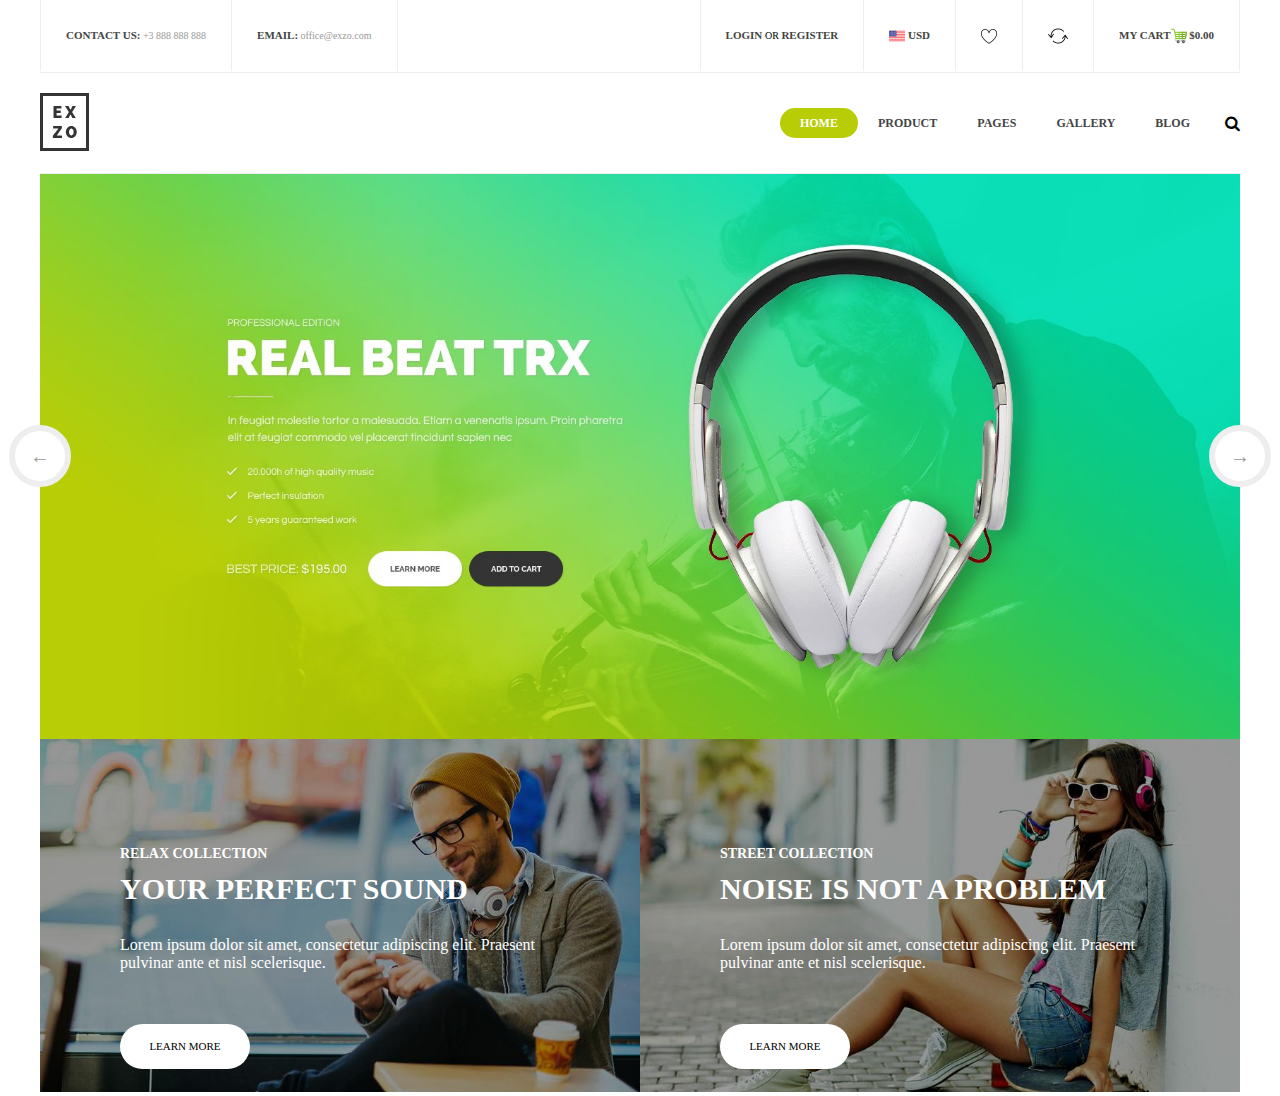
<file: project/index.html>
<!DOCTYPE html>
<html>
    <head>
        <meta charset="utf-8" />
        <meta name="generator" content="제작툴"/>
        <meta name="author" content="제작자" />
        <meta name="keywords" content="사이트 키워드" />
        <meta name="description" content="사이트 설명" />
        <meta name="viewport" content="width=device-width, user-scalable=no">
        <title>5_Exzo</title>
        <link rel="stylesheet" href="css/style.css" />
        <link rel="stylesheet" href="https://maxcdn.bootstrapcdn.com/font-awesome/4.7.0/css/font-awesome.min.css" />
        <script src="js/jquery-3.1.1.min.js"></script>
        
        <link rel="stylesheet" type="text/css" href="slick/slick/slick.css"/>
        <link rel="stylesheet" type="text/css" href="slick/slick/slick-theme.css"/>
        <script type="text/javascript" src="slick/slick/slick.min.js"></script>
        
    </head>
    <body>

        <div class="container">
            
            <header>
                <div class="top">
                    <ul class="top_left">
                        <li><span>CONTACT US:</span> +3 888 888 888</li>
                        <li><span>EMAIL:</span> office@exzo.com</li>
                    </ul>
                    <ul class="top_right">
                        <li>
                            <a href="#"><span>LOGIN </span></a>OR
                            <a href="#"><span>REGISTER</span></a>
                        </li>
                        <li><a href="#"><span><img src="images/united-states.png" /> USD</span></a>
                            <ul class="top_leng">
                                <li><span><img src="images/united-states.png" /> USD</span></li>
                                <li><span><img src="images/european-union.png" /> EUR</span></li>
                                <li><span><img src="images/united-kingdom.png" /> GBP</span></li>
                            </ul>
                        </li>
                        <li><a href="#"><span><img src="images/16-16-Like.png" /></span></a></li>
                        <li><a href="#"><span><img src="images/20-20-Streamline.png" /></span></a></li>
                        <li><a href="#" class="sub"><span>MY CART<img src="images/carts.png" /> $0.00</span></a>
                            <div class="top_cartview">
                                <h4>AN EMPTY CART</h4>
                                <p>You have no item in your shopping cart.</p>
                            </div>
                        </li>
                    </ul>
                </div>
            </header>
            
            <nav>
                <div class="logo"><img src="images/logo.png" /></div>
                <!--         font awesome           -->
                <div class="search">
                        <i class="fa fa-search"></i>
                    </div>
                <ul class="menu">
                    <li class="active"><a href="#">HOME</a></li>
                    <li><a href="#">PRODUCT</a>
                            <div class="sub"></div>
                    </li>
                    <li><a href="#">PAGES</a></li>
                    <li><a href="#">GALLERY</a></li>
                    <li><a href="#">BLOG</a></li>
<!--                    <li><a href="#"><img src="images/search.png" /></a></li>-->
                </ul>
            </nav>
            
            <section class="main_slider">
                <div class="gslider">
                    <div><img src="images/slider-1-1_1700x.jpg" /></div>
                    <div><img src="images/slider-1-2_1700x.jpg" /></div>
                    <div><img src="images/slider-1-3_1700x.jpg" /></div>
                </div>
                <div class="slider_button prev">←</div>
                <div class="slider_button next">→</div>
            </section>
            
            <section class="collection">
                <div class="banner">
                    <div class="cover"></div>
                    <img src="images/banner-feaef30d182b_850x.jpg" />
                    <div class="banner_text">
                        <h5>RELAX COLLECTION</h5>
                        <h4>YOUR PERFECT SOUND</h4>
                        <p>Lorem ipsum dolor sit amet, consectetur adipiscing elit. Praesent pulvinar ante et nisl scelerisque.</p>
                    </div>
                    <div class="banner_btn"><span>LEARN MORE</span></div>
                </div>
                <div class="banner">
                    <div class="cover"></div>
                    <img src="images/banner-d3b98036829c_850x.jpg" />
                    <div class="banner_text">
                        <h5>STREET COLLECTION</h5>
                        <h4>NOISE IS NOT A PROBLEM</h4>
                        <p>Lorem ipsum dolor sit amet, consectetur adipiscing elit. Praesent pulvinar ante et nisl scelerisque.</p>
                    </div>
                    <div class="banner_btn"><span>LEARN MORE</span></div>
                </div>
            </section>
            
            
        </div>
        
        <script src="js/script.js"></script>
    </body>
</html>
</file>
<file: project/css/style.css>
* { margin: 0; padding: 0; }
li { list-style: none; }
a { text-decoration: none; color: #000; }

body {  }

.container { width: 1200px; margin: 0 auto; }

.top { height: 72px; border-bottom: 1px solid #eee; }
.top_left { float: left; }
.top_right { float: right; }

.top ul { text-align: center; margin: 0 auto; }
.top ul li { 
    float: left;
    border-right: 1px solid #eee; padding: 10px 25px;
    font-size: 10px; line-height: 50px;
    position: relative;
}
.top ul li:nth-child(1) { border-left: 1px solid #eee; }

/* 폰트 설정*/
ul li span { font-weight: bold; font-size: 11px; color: #444; }
.top .top_left li { color: #999; }
.top_right span:hover { color: #b8cd06; }

ul li span img { vertical-align: middle; }

/* 언어선택 css */
/*.top .top_right:nth-child(2) { position: relative; overflow: hidden; }*/

.top .top_right .top_leng {
    position: absolute;
    width: 100%; height: 90px; left: 0; top: 100%;
    text-align: center; background: #fff; border: 1px solid #eee;
/*    display: none;*/
    visibility: hidden;
    opacity: 0;
/*    bottom: 0px; left: 0;*/
    transform: translate(0px, 40px);
    transition: all .4s ease;
}

.top .top_right li:hover .top_leng { 
    transform: translate(0px, 0px);
    visibility: visible;
    opacity: 1;
/*    display: block;*/
}

.top .top_right .top_leng li { 
    float: none; 
    height: 20px; line-height: 30px;
    padding: 4px 24px; font-size: 9px; 
/*    border: none;*/
}

/* 카트설정 */
.top .top_right .top_cartview {
    position: absolute;
    width: 640px; height: 110px; right: -50px; top: 100%;
    padding-top: 30px; text-align: center; background: #fff;
    border: 1px solid #eee; border-bottom-left-radius: 5px; border-top: 5px solid #b8cd06;
    
    z-index: 999;
/*    display: none;*/
    visibility: hidden;
    opacity: 0;
    transition: all .6s ease;
}

.top .top_right .top_cartview h4 { font-size: 20px; }
.top .top_right .top_cartview p { font-size: 12px; color: #999; }
.top .top_right li a.sub { display: block; }
.top .top_right li a:hover + .top_cartview { 
/*    display: block;*/
    visibility: visible;
    opacity: 1;
}


/* 메뉴설정 */
nav { padding: 20px 0; height: 60px; border-bottom: 1px solid #eee; }

.logo { float: left; }
.menu { float: right; height: 60px; position: relative; }
.menu li{
    float: left;
    height: 60px; line-height: 60px;
    font-size: 12px; text-align: center;
}
.menu li a { color: #444; padding: 8px 20px; font-weight: bold; border-radius: 20px; 
    transition: all .3s ease; }
/*.menu li a:hover{ color: white; background: #b8cd06; }*/
.menu li:hover a{ color: white; background: #b8cd06; }
.search .fa-search { float: right; line-height: 60px; padding-left: 15px; }

/* menu sub */
.menu li.active a { color: white; background: #b8cd06; }

.menu li .sub { width: 800px; height: 300px; background: #fff; position: absolute; 
    top:100%; right: -30px; border-top: 4px solid #b8cd06; z-index: 999;
    border-bottom-left-radius: 5px;
    border-bottom-right-radius: 5px;
    box-shadow: 0px 1px 5px rgba(0,0,0,0.10);
    display: none;
}

/*.menu li:hover .sub { display: block; }*/
.menu li a:hover + .sub { display: block; }

/* slider 기본설정 */
.main_slider { position: relative; }
.gslider {  }
.gslider img { width: 100%; }

.slider_button { 
    position: absolute;
    width: 50px; height: 50px; line-height: 50px;
    border: 6px solid #eee; color: #999; font-size: 20px;
    border-radius: 50%;
    background: #fff;
    text-align: center;
    cursor: pointer;
}

.slider_button.prev {
    top: 50%; left: 0px; transform: translate(-50%, -50%);
}

.slider_button.next {
    top: 50%; left: 100%; transform: translate(-50%, -50%);
}

.slider_button:hover {
    border: 6px solid #b8cd06; color: #b8cd06;
}

/* collection */
.collection { }
.collection .banner { width: 50%; position: relative; float: left; }
.collection .banner img { width: 100%; height: 100%; }
.collection .banner .banner_text {
    position: absolute; 
    color: white; text-align: left; 
    top: 30%; padding: 0 80px;
}
.collection .banner .banner_btn {
    position: absolute;
    font-size: 11px; text-align: center;
    top: 80%; left: 80px; width: 130px; height: 45px; line-height: 45px;
    background: #fff;
    border-radius: 30px;
}

.collection .banner .banner_btn:hover {
    background: #b8cd06; color: #fff;
    cursor: pointer;
}

.collection .banner .banner_text h5 { font-size: 14px; margin-bottom: 10px; }
.collection .banner .banner_text h4 { font-size: 30px; margin-bottom: 30px; }

.collection .banner .cover{
/*    top: -100%;*/
/*
    width: 100%; height: 100%;
    position: absolute;
    background: rgba(184, 205, 6, 0.3);
    visibility: hidden;
    overflow: hidden;
    transform: translateY(-100%);
    transition: all .3s ease;
*/
    position: absolute;
    top:0; left: 0; width: 100%; height: 0;
    background: rgba(184, 205, 6, 0.3);
    transition: height .4s ease;
}

.collection .banner:hover .cover{
/*    top: 0;*/
/*
    transform: translateY(0px);
    visibility: visible;
*/
    height: 100%;
    transition: height .4s ease;
}
</file>
